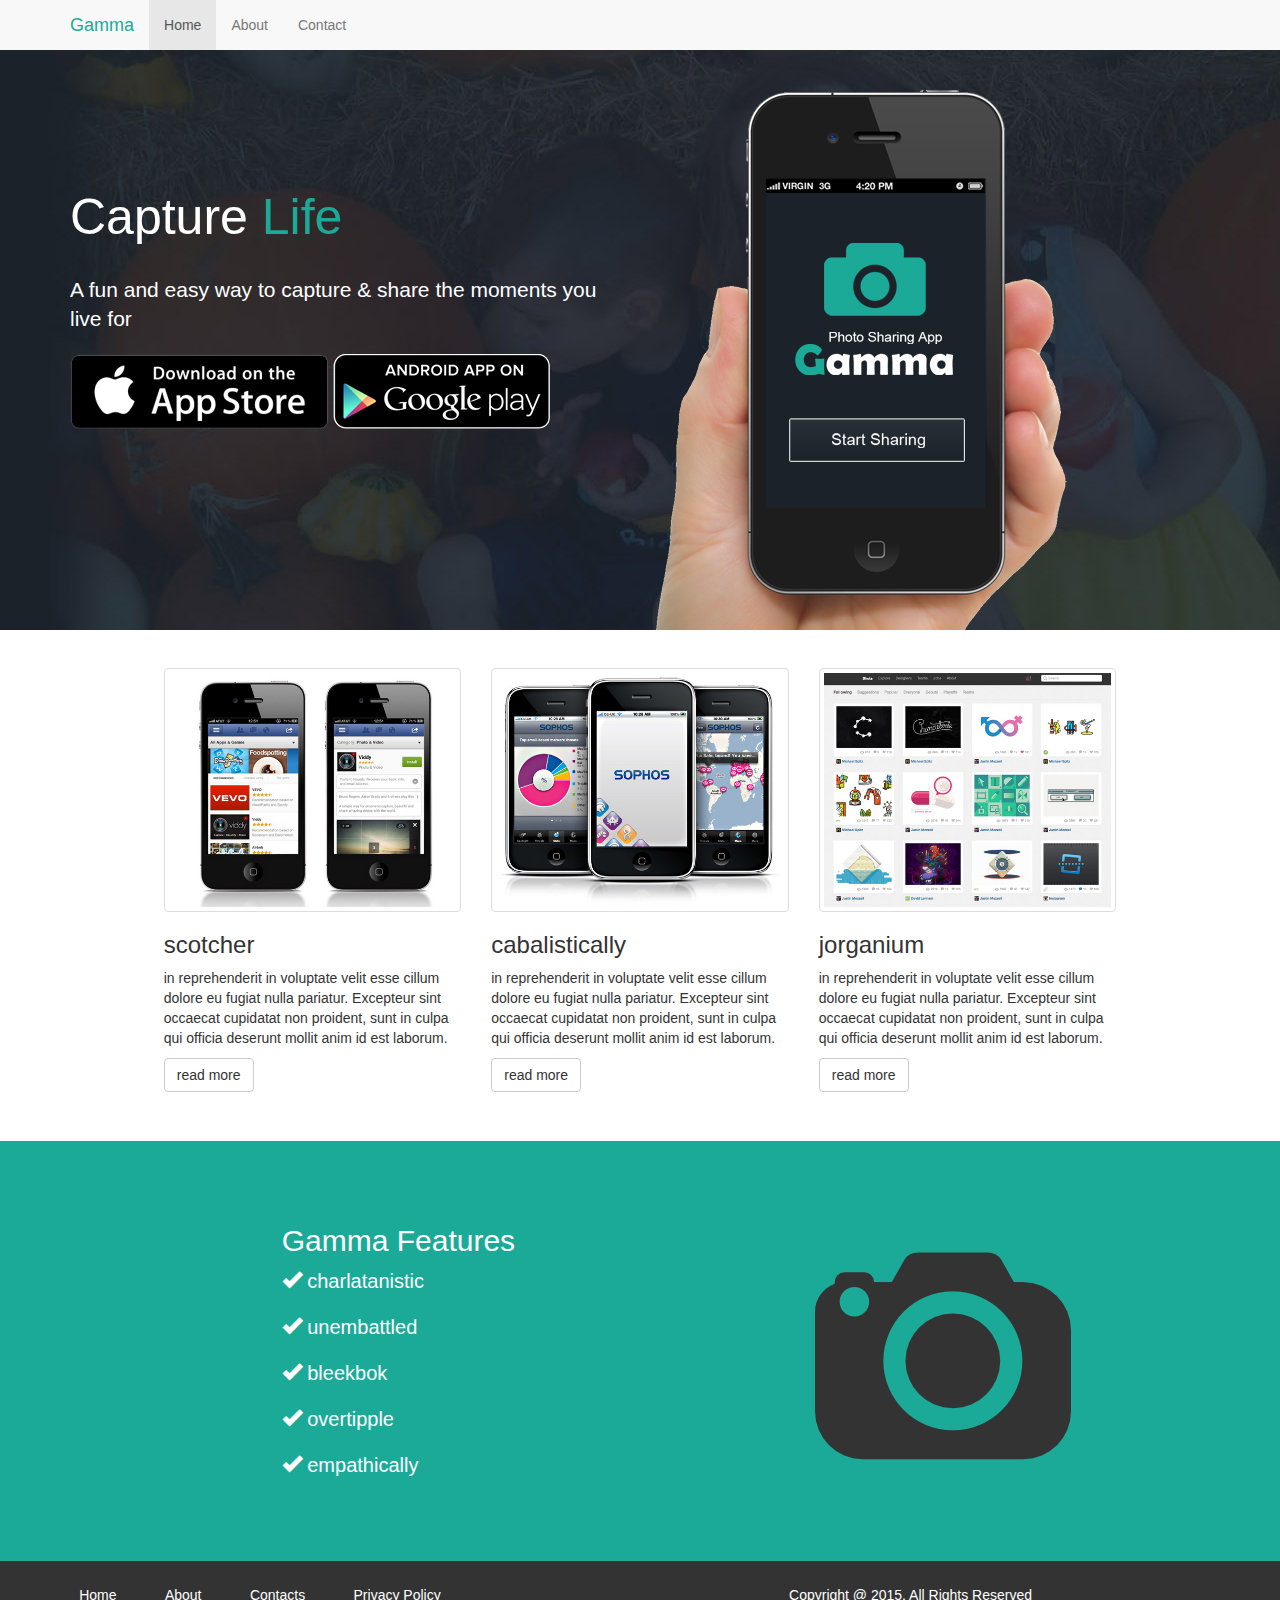
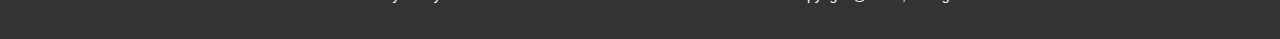
<file: index.html>
<!DOCTYPE html>
<html lang="en">

<head>
    <meta charset="UTF-8">
    <title>Home</title>
    <link rel="stylesheet" type="text/css" href="libs/bootstrap/css/bootstrap.min.css">
    <link rel="stylesheet" type="text/css" href="css/styles.css">
</head>

<body>
    <nav class="navbar navbar-default">
        <div class="container">
            <div class="navbar-header">
                <button type="button" class="navbar-toggle collapsed" data-toggle="collapse" data-target="#bs-example-navbar-collapse-1" aria-expanded="false">
                    <span class="sr-only">Toggle navigation</span>
                    <span class="icon-bar"></span>
                    <span class="icon-bar"></span>
                    <span class="icon-bar"></span>
                </button>
                <a class="navbar-brand" href="index.html">Gamma</a>
            </div>
            <div class="collapse navbar-collapse" id="bs-example-navbar-collapse-1">
                <ul class="nav navbar-nav">
                    <li class="active"><a href="index.html">Home <span class="sr-only">(current)</span></a></li>
                    <li><a href="about.html">About</a></li>
                    <li><a href="contact.html">Contact</a></li>
                </ul>
            </div>
        </div>
    </nav>
    <div class="cover">
        <div class="container">
            <div class="row">
                <div class="col-md-6">
                    <h1>Capture <span>Life</span></h1>
                    <p class="lead">A fun and easy way to capture & share the moments you live for</p>
                    <img src="img/icon_app_store.png">
                    <img src="img/icon_google_play.png">
                </div>
                <div class="col-md-6">
                    <img class="img-responsive" src="img/site_phone.png">
                </div>
            </div>
        </div>
    </div>
    <div class="row center">
        <div class="col-md-3">
        <img src="img/demo1.jpg" class="img-responsive img-thumbnail">
        <div class="caption">
            <h3>scotcher</h3>
            <p>in reprehenderit in voluptate velit esse cillum dolore eu fugiat nulla pariatur. Excepteur sint occaecat cupidatat non proident, sunt in culpa qui officia deserunt mollit anim id est laborum.</p>
            <p><a href="#" class="btn btn-default" role="button">read more</a></p>
        </div>
        </div>
        <div class="col-md-3">
        <div class="caption">
            <img src="img/demo2.jpg" class="img-responsive img-thumbnail">
            <h3>cabalistically</h3>
            <p>in reprehenderit in voluptate velit esse cillum dolore eu fugiat nulla pariatur. Excepteur sint occaecat cupidatat non proident, sunt in culpa qui officia deserunt mollit anim id est laborum.</p>
            <p><a href="#" class="btn btn-default" role="button">read more</a></p>
        </div>
        </div>
        <div class="col-md-3">
        <div class="caption">
            <img src="img/demo3.jpg" class="img-responsive img-thumbnail">
            <h3>jorganium</h3>
            <p>in reprehenderit in voluptate velit esse cillum dolore eu fugiat nulla pariatur. Excepteur sint occaecat cupidatat non proident, sunt in culpa qui officia deserunt mollit anim id est laborum.</p>
            <p><a href="#" class="btn btn-default" role="button">read more</a></p>
        </div>
        </div>
    </div>
    <div class="container-fluid row bgcolor-green text-color-white center">
        <div class="col-md-offset-2 col-md-3">
            <h2>Gamma Features</h2>
            <ul>
                <li><i class="glyphicon glyphicon-ok"></i> charlatanistic</li>
                <li><i class="glyphicon glyphicon-ok"></i> unembattled</li>
                <li><i class="glyphicon glyphicon-ok"></i> bleekbok</li>
                <li><i class="glyphicon glyphicon-ok"></i> overtipple</li>
                <li><i class="glyphicon glyphicon-ok"></i> empathically</li>
            </ul>
        </div>
        <div class="col-md-offset-2 col-md-4">
            <img src="img/logo.png">
        </div>
    </div>
    <nav class="navbar navbar-default footer-bgcolor-black">
      <div class="container-fluid text-color-white">
        <ul class="display">
            <li><a href="index.html">Home</a></li>
            <li><a href="about.html">About</a></li>
            <li><a href="contact.html">Contacts</a></li>
            <li><a href="#">Privacy Policy</a></li>
            <li><p>Copyright @ 2015, All Rights Reserved</p></li>
        </ul>
      </div>
    </nav>

    <script src="https://code.jquery.com/jquery-2.0.3.min.js"></script>
    <script type="text/javascript" src="libs/bootstrap/js/bootstrap.min.js"></script>
</body>

</html>
</file>
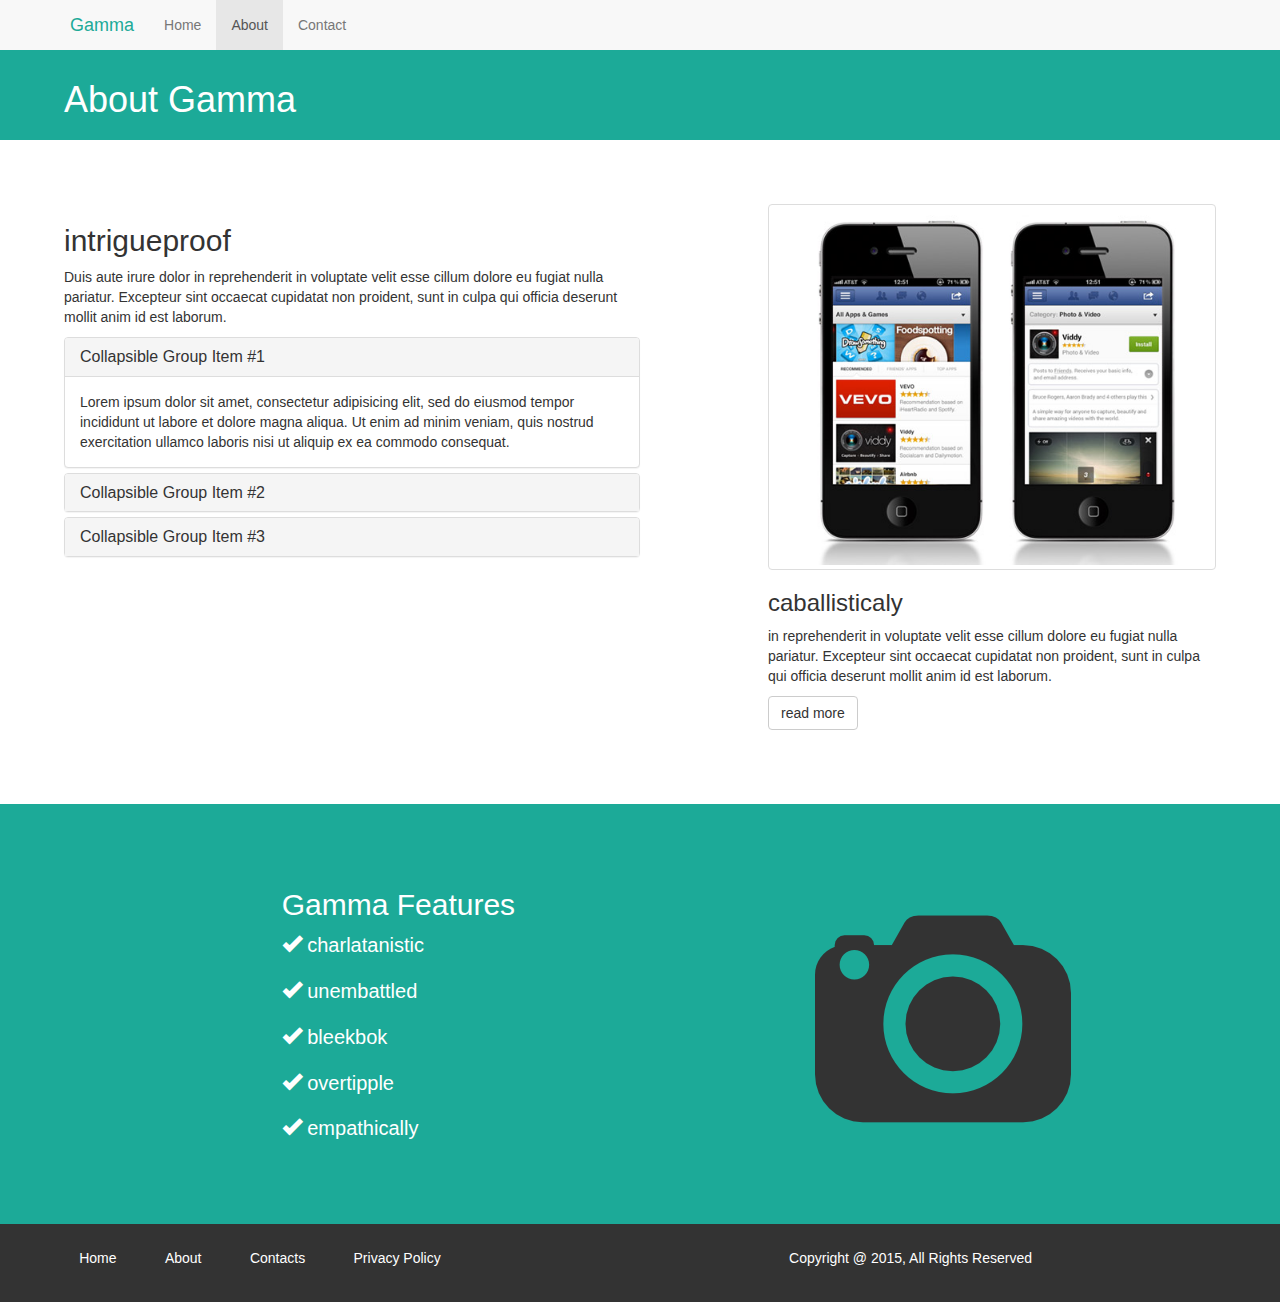
<file: about.html>
<!DOCTYPE html>
<html lang="en">

<head>
    <title>About</title>
    <link rel="stylesheet" type="text/css" href="libs/bootstrap/css/bootstrap.min.css">
    <link rel="stylesheet" type="text/css" href="css/styles.css">
</head>

<body>
    <nav class="navbar navbar-default">
        <div class="container">
            <div class="navbar-header">
                <button type="button" class="navbar-toggle collapsed" data-toggle="collapse" data-target="#bs-example-navbar-collapse-1" aria-expanded="false">
                    <span class="sr-only">Toggle navigation</span>
                    <span class="icon-bar"></span>
                    <span class="icon-bar"></span>
                    <span class="icon-bar"></span>
                </button>
                <a class="navbar-brand" href="index.html">Gamma</a>
            </div>
            <div class="collapse navbar-collapse" id="bs-example-navbar-collapse-1">
                <ul class="nav navbar-nav">
                    <li><a href="index.html">Home</a></li>
                    <li class="active"><a href="about.html">About<span class="sr-only">(current)</span></a></li>
                    <li><a href="contact.html">Contact</a></li>
                </ul>
            </div>
        </div>
    </nav>
    <div class="about-green gamma-title">
        <h1 class="margin-title">About Gamma</h1>
    </div>
	<div class="container-wrap">
		<div class="wrap">
			<h2>intrigueproof</h2>
			<p>Duis aute irure dolor in reprehenderit in voluptate velit esse
			cillum dolore eu fugiat nulla pariatur. Excepteur sint occaecat cupidatat non
			proident, sunt in culpa qui officia deserunt mollit anim id est laborum.</p>
		    <div class="panel-group" id="accordion">
		        <div class="panel panel-default">
		            <div class="panel-heading">
		                <h4 class="panel-title">
		        <a data-toggle="collapse" data-parent="#accordion" href="#collapse1">Collapsible Group Item #1</a>
		      </h4>
		            </div>
		            <div id="collapse1" class="panel-collapse collapse in">
		                <div class="panel-body">Lorem ipsum dolor sit amet, consectetur adipisicing elit, sed do eiusmod tempor incididunt ut labore et dolore magna aliqua. Ut enim ad minim veniam, quis nostrud exercitation ullamco laboris nisi ut aliquip ex ea commodo consequat.</div>
		            </div>
		        </div>
		        <div class="panel panel-default">
		            <div class="panel-heading">
		                <h4 class="panel-title">
		        <a data-toggle="collapse" data-parent="#accordion" href="#collapse2">
		        Collapsible Group Item #2</a>
		      </h4>
		            </div>
		            <div id="collapse2" class="panel-collapse collapse">
		                <div class="panel-body">Lorem ipsum dolor sit amet, consectetur adipisicing elit, sed do eiusmod tempor incididunt ut labore et dolore magna aliqua. Ut enim ad minim veniam, quis nostrud exercitation ullamco laboris nisi ut aliquip ex ea commodo consequat.</div>
		            </div>
		        </div>
		        <div class="panel panel-default">
		            <div class="panel-heading">
		                <h4 class="panel-title">
		        <a data-toggle="collapse" data-parent="#accordion" href="#collapse3">
		        Collapsible Group Item #3</a>
		      </h4>
		            </div>
		            <div id="collapse3" class="panel-collapse collapse">
		                <div class="panel-body">Lorem ipsum dolor sit amet, consectetur adipisicing elit, sed do eiusmod tempor incididunt ut labore et dolore magna aliqua. Ut enim ad minim veniam, quis nostrud exercitation ullamco laboris nisi ut aliquip ex ea commodo consequat.</div>
		            </div>
		        </div>
		    </div>
	    </div>
		<div class="wrap-2">
		    <img src="img/demo1.jpg" class="img-thumbnail">
	        <div class="caption">
	            <h3>caballisticaly</h3>
	            <p>in reprehenderit in voluptate velit esse cillum dolore eu fugiat nulla pariatur. Excepteur sint occaecat cupidatat non proident, sunt in culpa qui officia deserunt mollit anim id est laborum.</p>
	            <p><a href="#" class="btn btn-default" role="button">read more</a></p>
	        </div>	
		</div>
	</div>




    <div class="container-fluid row bgcolor-green text-color-white center">
        <div class="col-md-offset-2 col-md-3">
            <h2>Gamma Features</h2>
            <ul>
                <li><i class="glyphicon glyphicon-ok"></i> charlatanistic</li>
                <li><i class="glyphicon glyphicon-ok"></i> unembattled</li>
                <li><i class="glyphicon glyphicon-ok"></i> bleekbok</li>
                <li><i class="glyphicon glyphicon-ok"></i> overtipple</li>
                <li><i class="glyphicon glyphicon-ok"></i> empathically</li>
            </ul>
        </div>
        <div class="col-md-offset-2 col-md-4">
            <img src="img/logo.png">
        </div>
    </div>
    <nav class="navbar navbar-default footer-bgcolor-black">
        <div class="container-fluid text-color-white">
            <ul class="display">
                <li><a href="index.html">Home</a></li>
                <li><a href="about.html">About</a></li>
                <li><a href="contact.html">Contacts</a></li>
                <li><a href="#">Privacy Policy</a></li>
                <li>
                    <p>Copyright @ 2015, All Rights Reserved</p>
                </li>
            </ul>
        </div>
    </nav>
    <script src="https://code.jquery.com/jquery-2.0.3.min.js"></script>
    <script type="text/javascript" src="libs/bootstrap/js/bootstrap.min.js"></script>
</body>

</html>
</file>
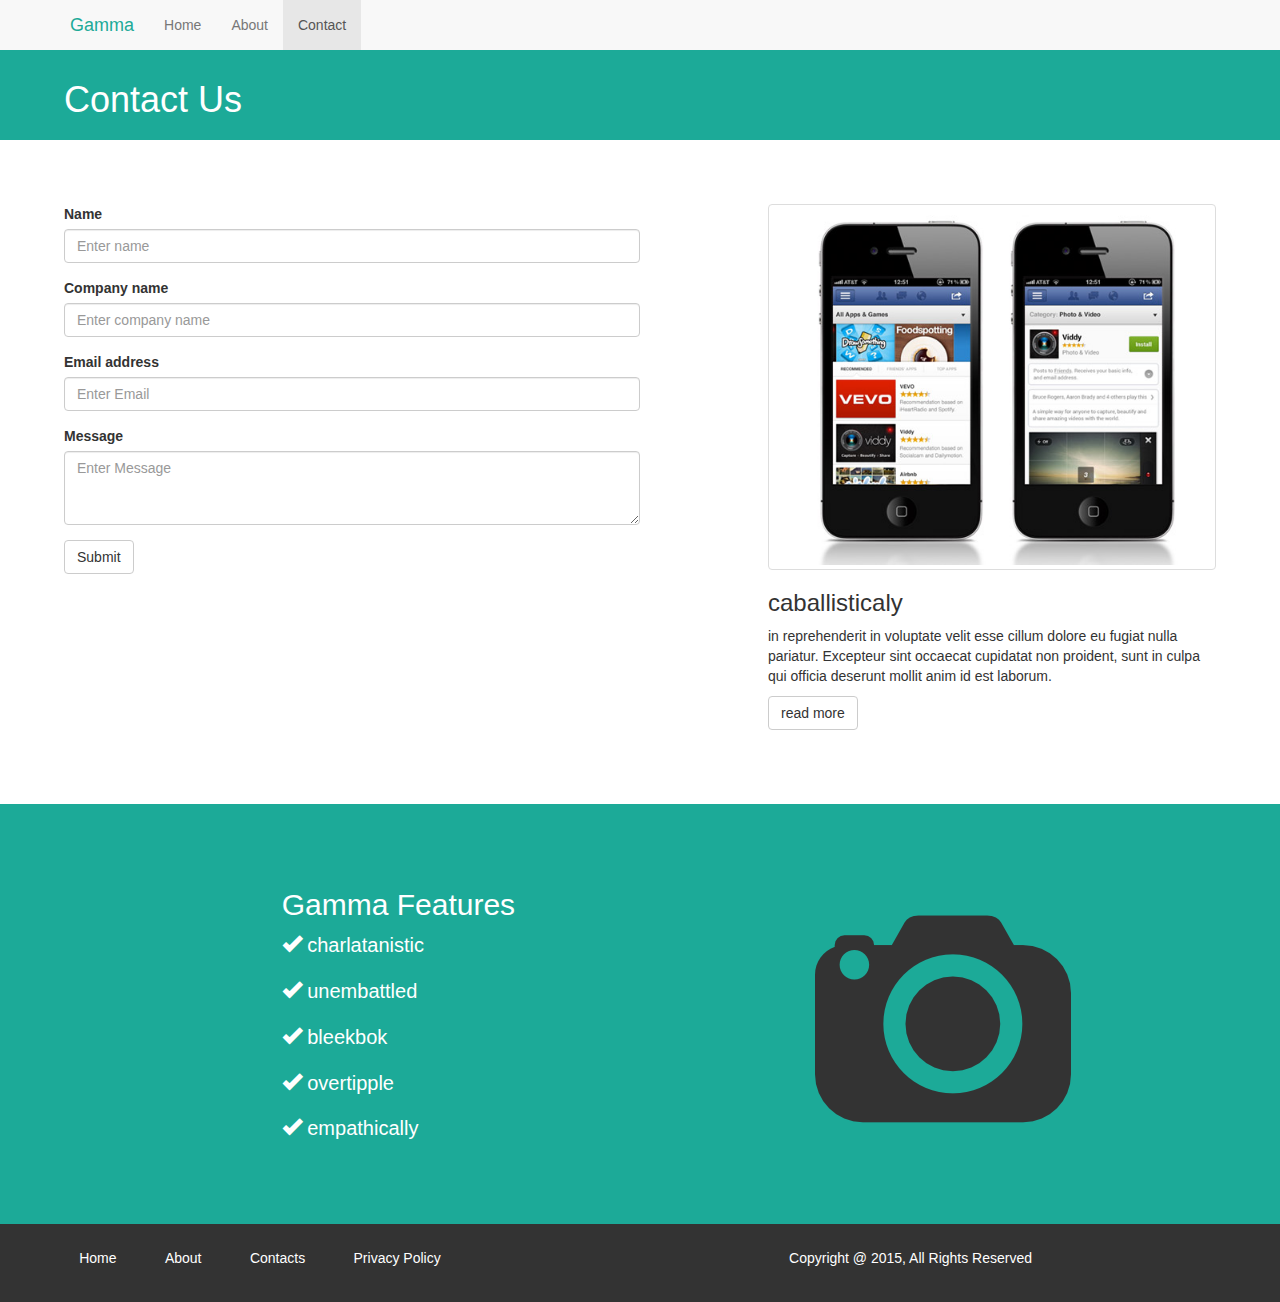
<file: contact.html>
<!DOCTYPE html>
<html lang="en">

<head>
    <title>Contact</title>
    <link rel="stylesheet" type="text/css" href="libs/bootstrap/css/bootstrap.min.css">
    <link rel="stylesheet" type="text/css" href="css/styles.css">
</head>

<body>
    <nav class="navbar navbar-default">
        <div class="container">
            <div class="navbar-header">
                <button type="button" class="navbar-toggle collapsed" data-toggle="collapse" data-target="#bs-example-navbar-collapse-1" aria-expanded="false">
                    <span class="sr-only">Toggle navigation</span>
                    <span class="icon-bar"></span>
                    <span class="icon-bar"></span>
                    <span class="icon-bar"></span>
                </button>
                <a class="navbar-brand" href="index.html">Gamma</a>
            </div>
            <div class="collapse navbar-collapse" id="bs-example-navbar-collapse-1">
                <ul class="nav navbar-nav">
                    <li><a href="index.html">Home</a></li>
                    <li><a href="about.html">About</a></li>
                    <li class="active"><a href="contact.html">Contact<span class="sr-only">(current)</span></a></li>
                </ul>
            </div>
        </div>
    </nav>
    <div class="about-green gamma-title">
        <h1 class="margin-title">Contact Us</h1>
    </div>
    <div class="container-wrap">
        <div class="wrap">
            <form>
                <div class="form-group">
                    <label for="name">Name</label>
                    <input type="text" class="form-control" id="name" placeholder="Enter name">
                </div>
                <div class="form-group">
                    <label for="compName">Company name</label>
                    <input type="text" class="form-control" id="compName" placeholder="Enter company name">
                </div>
                <div class="form-group">
                    <label for="email">Email address</label>
                    <input type="email" class="form-control" id="email" placeholder="Enter Email">
                </div>
                <div class="form-group">
                    <label for="msg">Message</label>
                    <textarea class="form-control" type="text" rows="3" id="msg" placeholder="Enter Message"></textarea>
                </div>
                <button type="submit" class="btn btn-default">Submit</button>
            </form>
        </div>
        <div class="wrap-2">
            <img src="img/demo1.jpg" class="img-thumbnail">
            <div class="caption">
                <h3>caballisticaly</h3>
                <p>in reprehenderit in voluptate velit esse cillum dolore eu fugiat nulla pariatur. Excepteur sint occaecat cupidatat non proident, sunt in culpa qui officia deserunt mollit anim id est laborum.</p>
                <p><a href="#" class="btn btn-default" role="button">read more</a></p>
            </div>
        </div>
    </div>
    <div class="container-fluid row bgcolor-green text-color-white center">
        <div class="col-md-offset-2 col-md-3">
            <h2>Gamma Features</h2>
            <ul>
                <li><i class="glyphicon glyphicon-ok"></i> charlatanistic</li>
                <li><i class="glyphicon glyphicon-ok"></i> unembattled</li>
                <li><i class="glyphicon glyphicon-ok"></i> bleekbok</li>
                <li><i class="glyphicon glyphicon-ok"></i> overtipple</li>
                <li><i class="glyphicon glyphicon-ok"></i> empathically</li>
            </ul>
        </div>
        <div class="col-md-offset-2 col-md-4">
            <img src="img/logo.png">
        </div>
    </div>
    <nav class="navbar navbar-default footer-bgcolor-black">
        <div class="container-fluid text-color-white">
            <ul class="display">
                <li><a href="index.html">Home</a></li>
                <li><a href="about.html">About</a></li>
                <li><a href="contact.html">Contacts</a></li>
                <li><a href="#">Privacy Policy</a></li>
                <li>
                    <p>Copyright @ 2015, All Rights Reserved</p>
                </li>
            </ul>
        </div>
    </nav>
    <script src="https://code.jquery.com/jquery-2.0.3.min.js"></script>
    <script type="text/javascript" src="libs/bootstrap/js/bootstrap.min.js"></script>
</body>

</html>
</file>
<file: css/styles.css>
.navbar {
  margin-bottom:0;
  border: 0;
  border-radius: 0;
}

.navbar-default .navbar-brand{
  color: #1CAA98;
}

.cover {
  background-image: url('../img/site_showcase_bg.jpg');
  height: 580px;
  color: white;
  overflow: hidden;
  padding-top: 40px;
  margin-bottom: 3%;
}

.cover h1 {
  font-size: 50px;
  margin-top:100px;
  margin-bottom: 30px;
}

.cover h1 span {
  color: #1caa98;
}

.center{
  display: flex;
  justify-content: center;
}

.bgcolor-green{
  background-color: #1CAA98;
  margin-top: 3%;
  height: 420px;
  clear: both;
}

.text-color-white{
  color:white;
}

.center{
    display: flex;
    align-items: center;
}

h2 + ul{
  padding:0;
  font-size: 20px;

}

h2 + ul li{
  margin-bottom: 6%;
}

ul.display{
  display: flex;
  align-items: center;
}

ul li{
  list-style-type: none;
 }

ul.display li{
  display: inline;
  margin: 2%;
}

ul.display li p{
  display: inline;
}

ul.display li a{
  color: white;
}

ul.display li p{
  margin-left: 300px;
  width: 100%;
}

.footer-bgcolor-black{
  background-color: #333333;
  height: 5%;
}

.features{
  height: 15%;
}

/*-------------------------------- Contact ----------------------------------*/

.about-green{
  background-color: #1CAA98;
  margin:0;
  height: 90px; 
}

.gamma-title{
  color: white;
  display: flex;
  align-items: center;
}

.margin-title{
  margin-left: 5%;
}

.container-wrap{
  height: 50%;
  width: 100%;
  margin-top: 5%;
}

.wrap{
  margin-left: 5%;
  width: 45%;
  height: 35%;
  display: inline-block;
  float: left;
}

.wrap-2{
  margin-left: 5%;
  margin-right: 5%;
  margin-bottom: 5%;
  width: 35%;
  height: 20%;
  display: inline-block;
  float: right;
}
</file>
